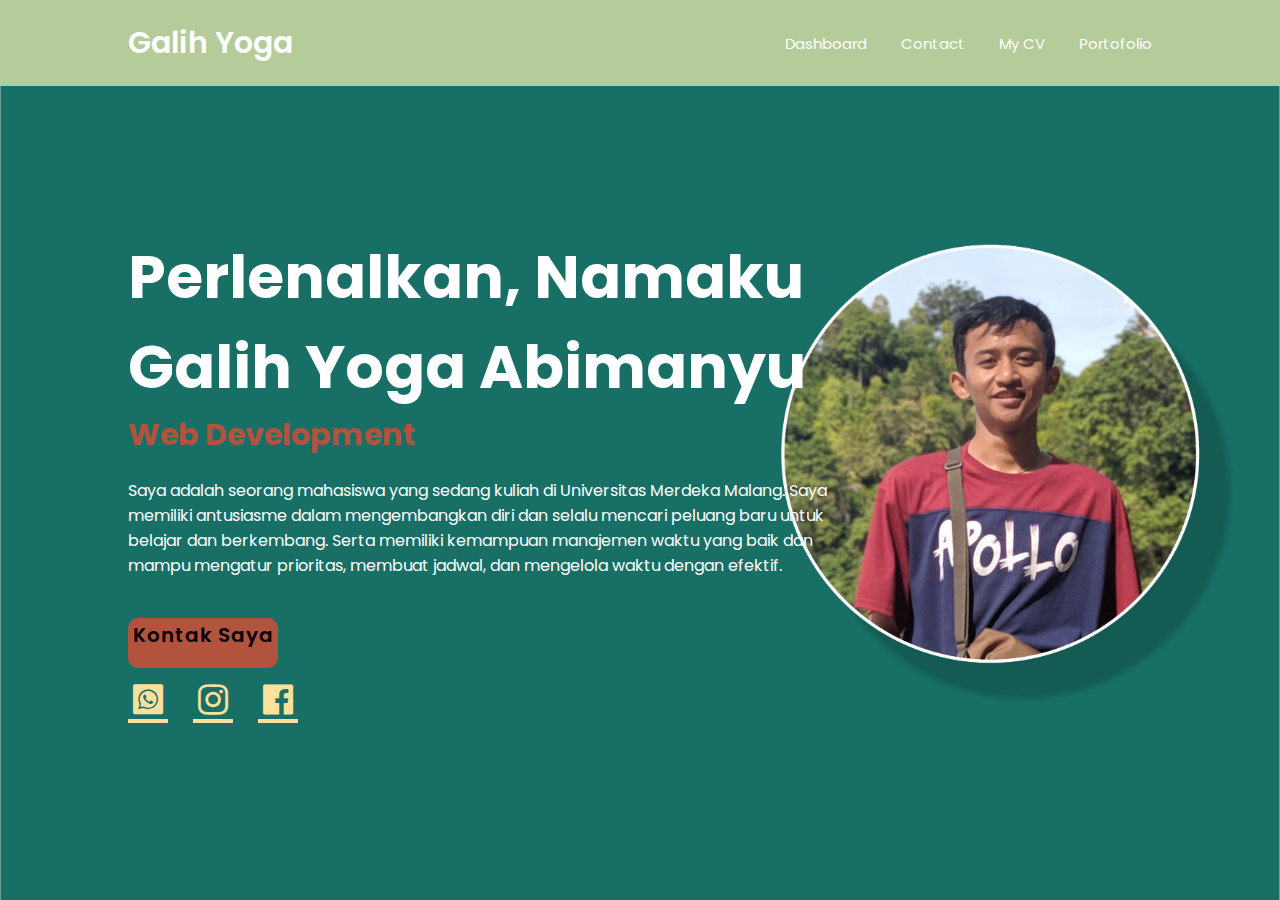
<file: B_Afternoon_Galih Yoga Abimanyu/index.html>
<!DOCTYPE html>
<html lang="en">
<head>
    <meta charset="UTF-8">
    <meta name="viewport" content="width=device-width, initial-scale=1.0">
    <title>Web Portofolio</title>
    <link rel="stylesheet" href="styles.css">
    <link href='https://unpkg.com/boxicons@2.1.4/css/boxicons.min.css' rel='stylesheet'>
</head>
<body>
    <header class="header">
        <a href="#" class="logo">Galih Yoga</a>
        <nav class="navbar">
            <a href="#">Dashboard</a>
            <a href="https://api.whatsapp.com/send/?phone=62895341088617&text&type=phone_number&app_absent=0">Contact</a>
            <a href="https://drive.google.com/file/d/1Y6zUC_Lly1v8RiJC7A4GX2ior2Phz7W-/view?usp=sharing">My CV</a>
            <a href="portofolio.html">Portofolio</a>
        </nav>
    </header>
    <section class="Dashboard">
        <div class="isi-dashboard">
            <h1>Perlenalkan, Namaku Galih Yoga Abimanyu</h1>
            <h3>Web Development</h3>
            <p>Saya adalah seorang mahasiswa yang sedang kuliah di Universitas Merdeka
                Malang. Saya memiliki antusiasme dalam mengembangkan diri dan selalu
                mencari peluang baru untuk belajar dan berkembang. Serta memiliki
                kemampuan manajemen waktu yang baik dan mampu mengatur prioritas,
                membuat jadwal, dan mengelola waktu dengan efektif.</p>
                <div class="btn-1">
                    <a href="https://www.whatsapp.com/?lang=id_ID">Kontak Saya</a>
                </div>
        </div>
        <div class="icon-1">
            <a href="https://www.whatsapp.com/?lang=id_ID"><i class='bx bxl-whatsapp-square'></i></a>
            <a href="https://www.instagram.com/"><i class='bx bxl-instagram'></i></a>
            <a href="https://www.facebook.com/"><i class='bx bxl-facebook-square'></i></a>
        </div>
    </section>
</body>
</html>
</file>
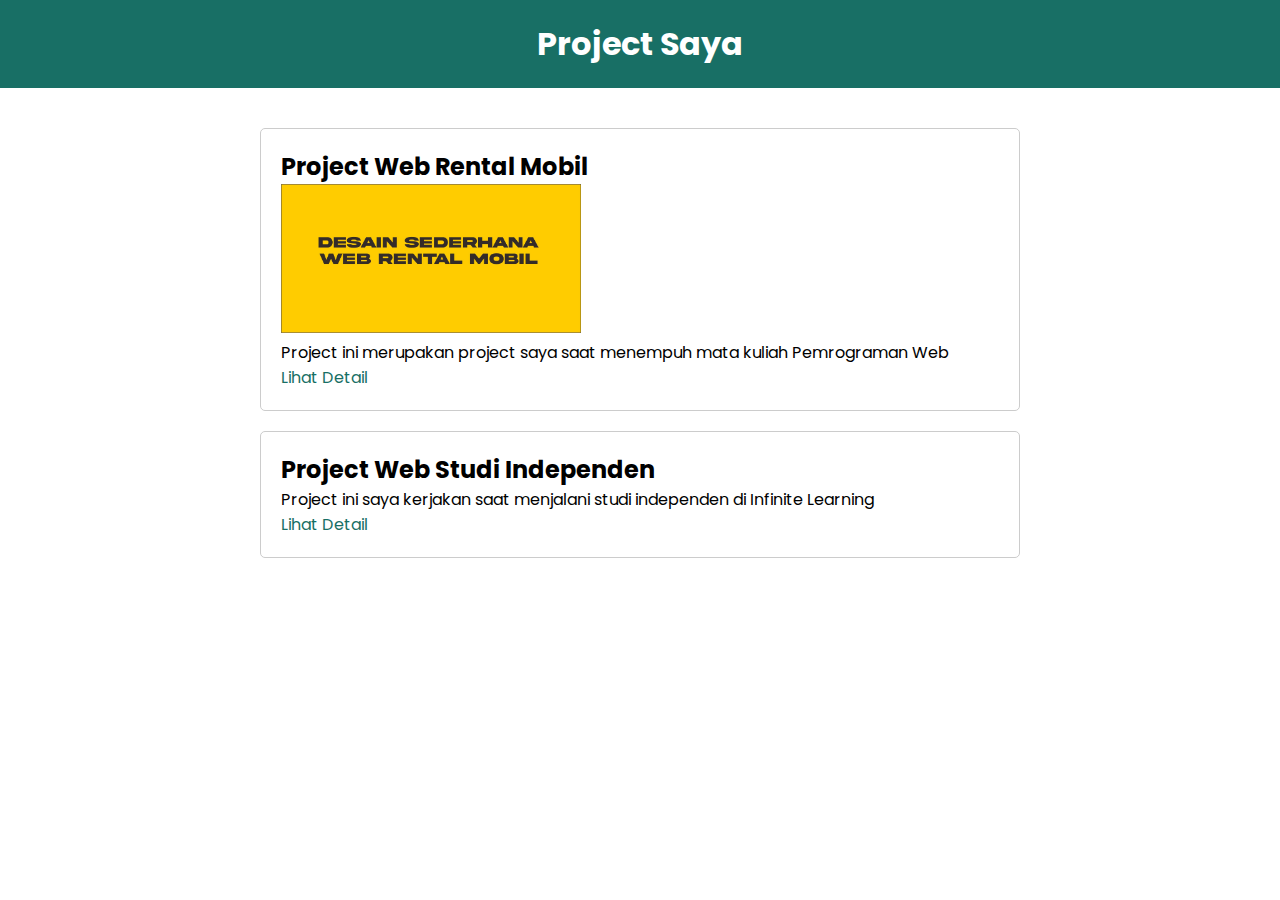
<file: B_Afternoon_Galih Yoga Abimanyu/portofolio.html>
<!DOCTYPE html>
<html lang="en">
<head>
    <meta charset="UTF-8">
    <meta name="viewport" content="width=device-width, initial-scale=1.0">
    <title>Document</title>
    <link rel="stylesheet" href="style1.css">
</head>
<body>
    <header>
        <h1>Project Saya</h1>
    </header>
    <div class="container">
        <div class="project">
            <h2>Project Web Rental Mobil</h2>
            <img src="rent.jpg" alt="Project 1" width="300">
            <p>Project ini merupakan project saya saat menempuh mata kuliah Pemrograman Web</p>
            <p><a href="https://youtu.be/njVQvnvoKrU">Lihat Detail</a></p>
        </div>
        <div class="project">
            <h2>Project Web Studi Independen</h2>
            <p>Project ini saya kerjakan saat menjalani studi independen di Infinite Learning</p>
            <p><a href="#">Lihat Detail</a></p>
        </div>
    </div>
</body>
</html>
</file>
<file: B_Afternoon_Galih Yoga Abimanyu/styles.css>
@import url('https://fonts.googleapis.com/css2?family=Poppins&display=swap');

* {
    margin: 0;
    padding: 0;
    box-sizing: border-box;
    font-family: 'Poppins', sans-serif;
}

body {
    background: #186F65;
    color: #ffff;
}

.header {
    position: fixed;
    top: 0;
    left: 0;
    width: 100%;
    padding: 20px 10%;
    background: #B5CB99;
    display: flex;
    justify-content: space-between;
    align-items: center;
    z-index: 100;
}

.logo {
    font-size: 30px;
    color: #ffff;
    text-decoration: none;
    font-weight: 600;
}

.navbar a {
    font-size: 15px;
    color: #ffff;
    text-decoration: none;
    font-weight: 400;
    margin-left: 30px;
}

.navbar a:hover,
.navbar a.active {
    color: #FCE09B;

}

.Dashboard {
    display: flex;
    align-items: center;
    height: 100vh;
    padding: 0 10%;
    background: url('images.jpg') no-repeat;
    background-size: cover;
    background-position: center;
}

.isi-dashboard {
    max-width: 700px;
}

.isi-dashboard h1 {
    font-size: 60px;
}

.isi-dashboard h3 {
    font-size: 30px;
    color: #B2533E;
}

.isi-dashboard p {
    margin: 20px 0 40px;
}

.btn-1 {
    width: 350px;
    height: 50px;
    
}

.btn-1 a {
    width: 150px;
    height: 100%;
    background: #B2533E;
    justify-content: center;
    border: 2px solid #B2533E;
    border-radius: 10px;
    display: inline-flex;
    font-size: 20px;
    color: black;
    text-decoration: none;
    font-weight: 600;
    letter-spacing: 1px;

}

.icon-1 {
    position: absolute;
    bottom: 180px;
    width: 170px;
    display: flex;
    justify-content: space-between;

}

.icon-1 a {
    display: inline-flex;
    width: 40px;
    height: 40px;
    color: #FCE09B;
    font-size: 40px;
    
}
</file>
<file: B_Afternoon_Galih Yoga Abimanyu/style1.css>
@import url('https://fonts.googleapis.com/css2?family=Poppins&display=swap');

* {
    margin: 0;
    padding: 0;
    box-sizing: border-box;
    font-family: 'Poppins', sans-serif;
}

header {
    background-color: #186F65;
    color: #fff;
    text-align: center;
    padding: 20px;
}

.container {
    max-width: 800px;
    margin: 0 auto;
    padding: 20px;
}

.project {
    background-color: #fff;
    border: 1px solid #ccc;
    border-radius: 10px;
    padding: 20px;
    margin: 20px 0;
    border-radius: 5px;
}

a {
    color: #186F65;
    text-decoration: none;
}

a:hover {
    text-decoration: underline;
}
</file>
